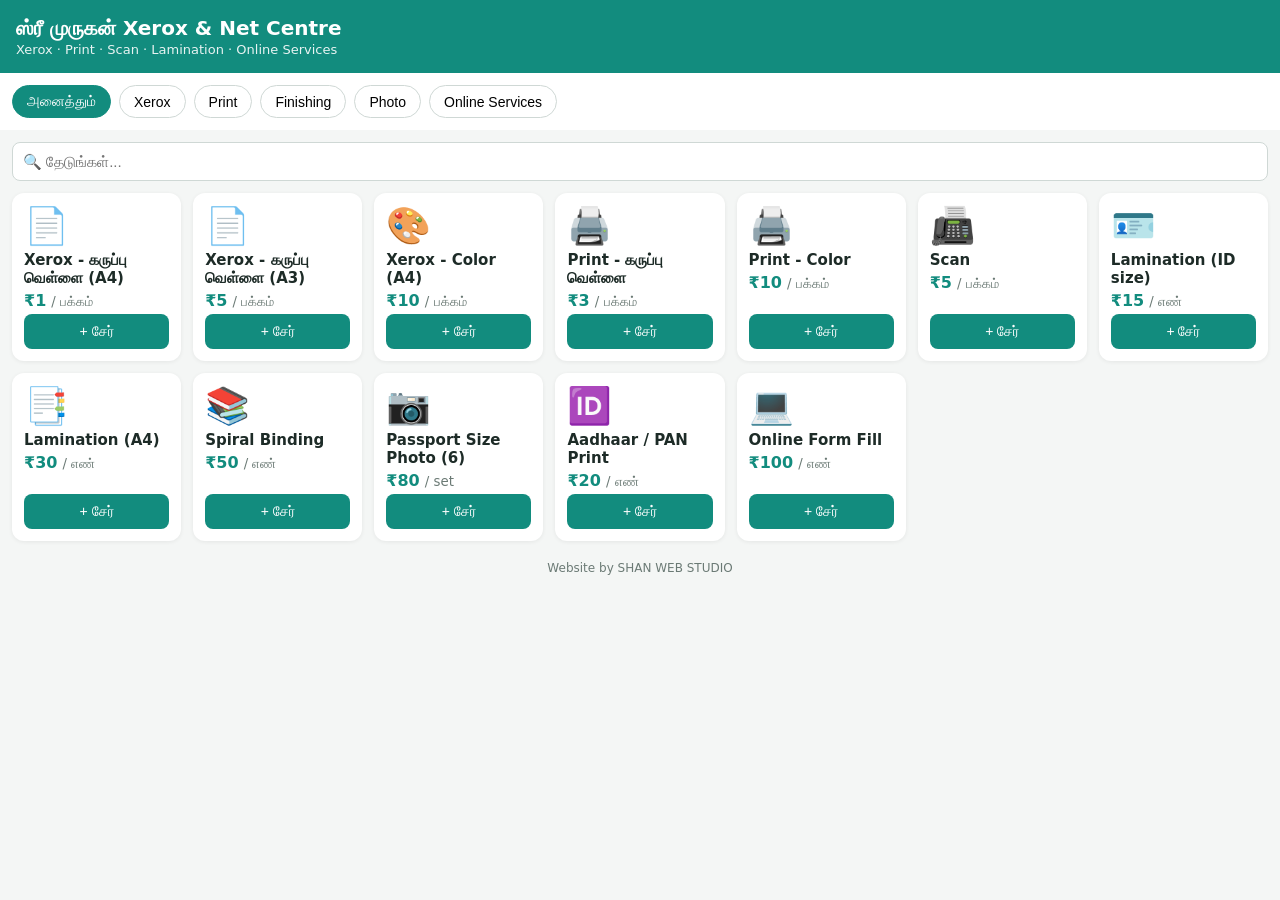
<file: index.html>
<!DOCTYPE html>
<html lang="ta"><head><meta charset="UTF-8">
<meta name="viewport" content="width=device-width,initial-scale=1">
<title>Order</title><link rel="stylesheet" href="css/style.css"></head>
<body>
<header><h1 id="n"></h1><p id="t"></p></header>
<div class="bar" id="cats"></div>
<input id="search">
<div class="grid" id="grid"></div>
<footer id="foot"></footer>
<button id="cartbtn" onclick="openCart()"><span id="cc"></span><span id="ct"></span></button>
<div id="modal" onclick="if(event.target===this)closeCart()"><div class="sheet">
  <button class="close" onclick="closeCart()">×</button><h2 id="oh"></h2>
  <div id="items"></div>
  <div id="modes" class="modes"></div>
  <div class="row"><span id="l1"></span><span id="sub"></span></div>
  <div class="row" id="frow"><span id="l2"></span><span id="fee"></span></div>
  <div class="total"><span id="l3"></span><span id="tot"></span></div>
  <input id="cname"><input id="cphone" inputmode="numeric"><textarea id="caddr" rows="2"></textarea><textarea id="cnote" rows="2"></textarea>
  <p id="hint" class="hint"></p>
  <button class="send" id="send" onclick="sendOrder()"></button>
</div></div>
<script src="config.js"></script><script src="js/app.js"></script>
</body></html>
</file>
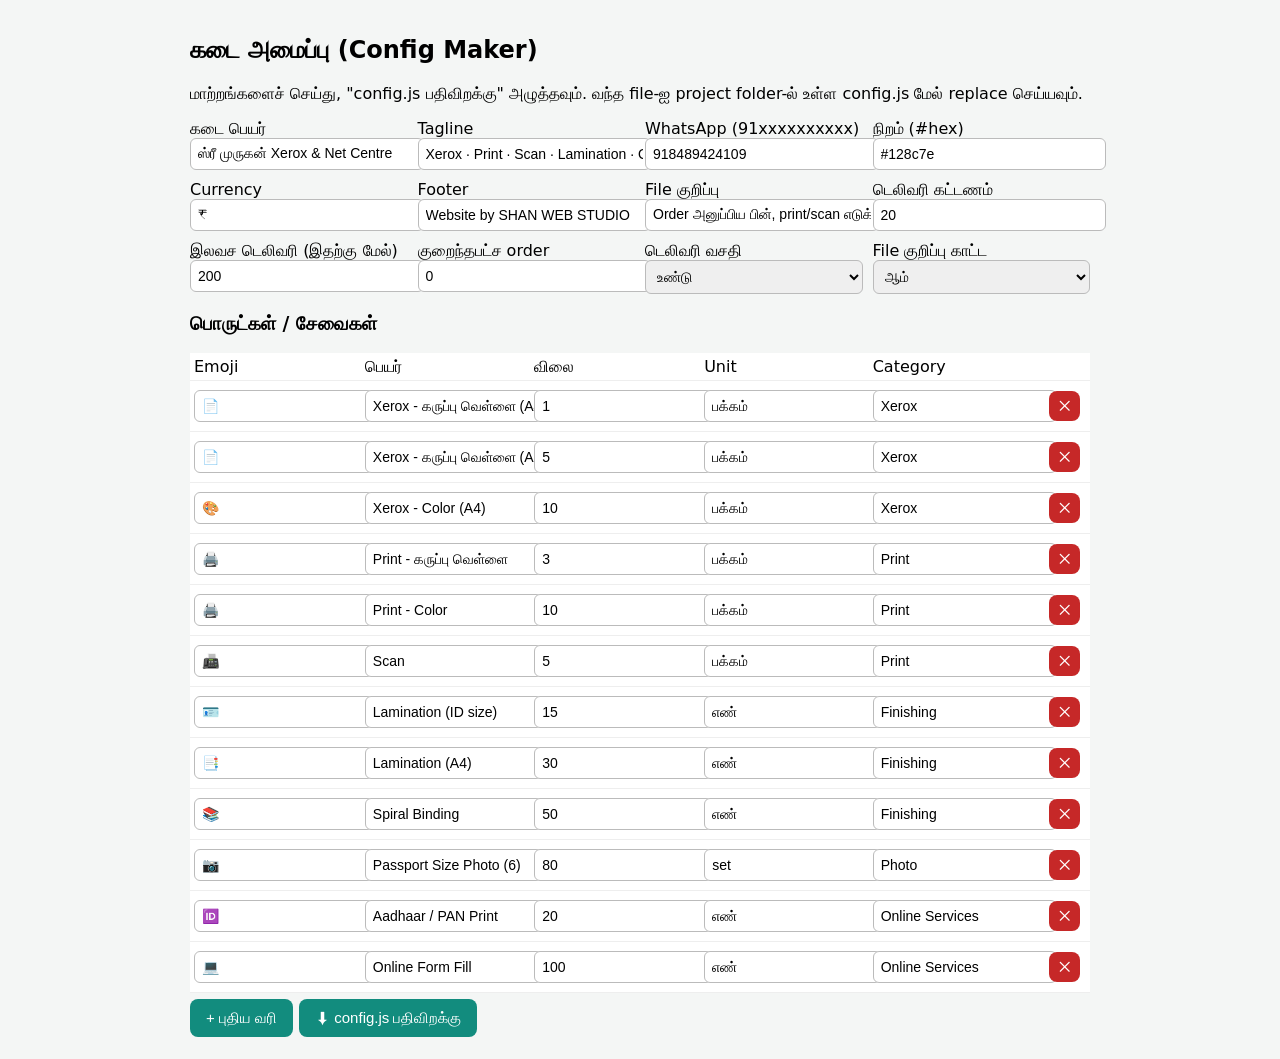
<file: admin.html>
<!DOCTYPE html>
<html lang="ta"><head><meta charset="UTF-8"><meta name="viewport" content="width=device-width,initial-scale=1">
<title>Admin - Config Maker</title>
<style>body{font-family:system-ui,sans-serif;max-width:900px;margin:auto;padding:16px;background:#f4f6f5}
input,select{padding:7px;border:1px solid #bbb;border-radius:6px;font-size:14px;width:100%}
.g{display:grid;grid-template-columns:repeat(auto-fit,minmax(200px,1fr));gap:10px;margin:12px 0}
table{width:100%;border-collapse:collapse;background:#fff}td{padding:4px;border-bottom:1px solid #eee}
button{padding:10px 16px;border:0;border-radius:8px;background:#128c7e;color:#fff;font-size:15px;cursor:pointer;margin:6px 6px 6px 0}
.x{background:#c62828;padding:6px 10px}</style></head><body>
<h2>கடை அமைப்பு (Config Maker)</h2>
<p>மாற்றங்களைச் செய்து, "config.js பதிவிறக்கு" அழுத்தவும். வந்த file-ஐ project folder-ல் உள்ள config.js மேல் replace செய்யவும்.</p>
<div class="g" id="f"></div>
<h3>பொருட்கள் / சேவைகள்</h3>
<table><thead><tr><td>Emoji</td><td>பெயர்</td><td>விலை</td><td>Unit</td><td>Category</td><td></td></tr></thead><tbody id="b"></tbody></table>
<button onclick="addRow()">+ புதிய வரி</button><button onclick="dl()">⬇ config.js பதிவிறக்கு</button>
<script src="config.js"></script>
<script>
const C = JSON.parse(JSON.stringify(window.SHOP_CONFIG));
C.delivery = C.delivery || {charge:0,freeAbove:0}; C.features = C.features || {};
const fields = [["name","கடை பெயர்"],["tagline","Tagline"],["whatsapp","WhatsApp (91xxxxxxxxxx)"],["theme","நிறம் (#hex)"],["currency","Currency"],["footer","Footer"],["fileHint","File குறிப்பு"]];
document.getElementById("f").innerHTML = fields.map(([k,l]) => `<label>${l}<input id="f_${k}" value="${(C[k]||"").replace(/"/g,"&quot;")}"></label>`).join("") +
 `<label>டெலிவரி கட்டணம்<input id="d_c" type="number" value="${C.delivery.charge||0}"></label>
  <label>இலவச டெலிவரி (இதற்கு மேல்)<input id="d_f" type="number" value="${C.delivery.freeAbove||0}"></label>
  <label>குறைந்தபட்ச order<input id="m_o" type="number" value="${C.features.minOrder||0}"></label>
  <label>டெலிவரி வசதி<select id="x_d"><option value="1">உண்டு</option><option value="0" ${C.features.delivery===false?"selected":""}>இல்லை</option></select></label>
  <label>File குறிப்பு காட்ட<select id="x_h"><option value="1">ஆம்</option><option value="0" ${C.features.fileHint===false?"selected":""}>இல்லை</option></select></label>`;
const b = document.getElementById("b");
function addRow(it = {emoji:"🛍️",name:"",price:0,unit:"எண்",cat:""}) {
  const tr = document.createElement("tr");
  tr.innerHTML = ["emoji","name","price","unit","cat"].map(k => `<td><input data-k="${k}" ${k==="price"?'type="number"':""} value="${String(it[k]??"").replace(/"/g,"&quot;")}"></td>`).join("") + `<td><button class="x" onclick="this.closest('tr').remove()">✕</button></td>`;
  b.appendChild(tr);
}
C.items.forEach(addRow);
function dl() {
  const v = id => document.getElementById(id).value;
  fields.forEach(([k]) => C[k] = v("f_" + k));
  C.delivery = {charge:+v("d_c"), freeAbove:+v("d_f")};
  C.features = Object.assign(C.features, {minOrder:+v("m_o"), delivery:v("x_d")==="1", fileHint:v("x_h")==="1"});
  C.items = [...b.rows].map(r => { const o = {}; r.querySelectorAll("input").forEach(i => o[i.dataset.k] = i.dataset.k==="price" ? +i.value : i.value); return o; }).filter(o => o.name);
  const a = document.createElement("a");
  a.href = URL.createObjectURL(new Blob(["window.SHOP_CONFIG = " + JSON.stringify(C, null, 2) + ";"], {type:"text/javascript"}));
  a.download = "config.js"; a.click();
}
</script></body></html>
</file>
<file: css/style.css>
:root{--g:#128c7e;--bg:#f4f6f5;--t:#1d2b27;--m:#6b7a75}
*{box-sizing:border-box;margin:0;padding:0}
body{font-family:system-ui,"Noto Sans Tamil",sans-serif;background:var(--bg);color:var(--t);padding-bottom:84px}
header{background:var(--g);color:#fff;padding:16px;position:sticky;top:0;z-index:5}
header h1{font-size:20px}header p{font-size:13px;opacity:.9;margin-top:2px}
.bar{display:flex;gap:8px;padding:12px;overflow-x:auto;background:#fff}
.bar button{white-space:nowrap;border:1px solid #cfd8d5;background:#fff;padding:7px 14px;border-radius:20px;font-size:14px;cursor:pointer}
.bar button.on{background:var(--g);color:#fff;border-color:var(--g)}
#search{display:block;width:calc(100% - 24px);margin:12px;padding:10px;border:1px solid #cfd8d5;border-radius:8px;font-size:15px}
.grid{display:grid;grid-template-columns:repeat(auto-fill,minmax(160px,1fr));gap:12px;padding:0 12px}
.card{background:#fff;border-radius:12px;box-shadow:0 1px 4px #0001;padding:12px;display:flex;flex-direction:column;gap:4px}
.em{font-size:36px}.card h3{font-size:15px}.card small{color:var(--m)}
.price{font-weight:700;color:var(--g)}
.add{margin-top:auto;background:var(--g);color:#fff;border:0;padding:9px;border-radius:8px;font-size:14px;cursor:pointer}
.qty{display:flex;gap:4px;margin-top:auto}
.qty button{width:34px;border:0;border-radius:8px;background:var(--g);color:#fff;font-size:18px;cursor:pointer}
.qty input{width:100%;min-width:0;text-align:center;border:1px solid #cfd8d5;border-radius:8px;font-size:15px}
#cartbtn{position:fixed;left:12px;right:12px;bottom:12px;background:var(--g);color:#fff;border:0;padding:15px;border-radius:12px;font-size:16px;display:none;justify-content:space-between;cursor:pointer;z-index:6}
#modal{position:fixed;inset:0;background:#0008;display:none;align-items:flex-end;z-index:10}
.sheet{background:#fff;width:100%;max-height:92vh;overflow:auto;border-radius:16px 16px 0 0;padding:16px;max-width:600px;margin:0 auto}
.row{display:flex;justify-content:space-between;align-items:center;padding:7px 0;border-bottom:1px solid #eee;font-size:14px}
.total{display:flex;justify-content:space-between;font-weight:700;font-size:18px;padding:10px 0}
.sheet input,.sheet textarea{width:100%;padding:10px;margin-top:8px;border:1px solid #cfd8d5;border-radius:8px;font-size:15px;font-family:inherit}
.modes{display:flex;gap:8px;margin:10px 0}
.modes label{flex:1;border:1px solid #cfd8d5;border-radius:8px;padding:9px;text-align:center;cursor:pointer;font-size:14px}
.modes input{display:none;width:auto}.modes label.on{background:var(--g);color:#fff;border-color:var(--g)}
.hint{font-size:13px;color:var(--m);margin-top:8px}
.send{width:100%;margin-top:12px;background:#25d366;color:#fff;border:0;padding:14px;border-radius:10px;font-size:16px;font-weight:700;cursor:pointer}
.close{float:right;background:none;border:0;font-size:26px;cursor:pointer}
footer{text-align:center;color:var(--m);font-size:12px;padding:20px}
</file>
